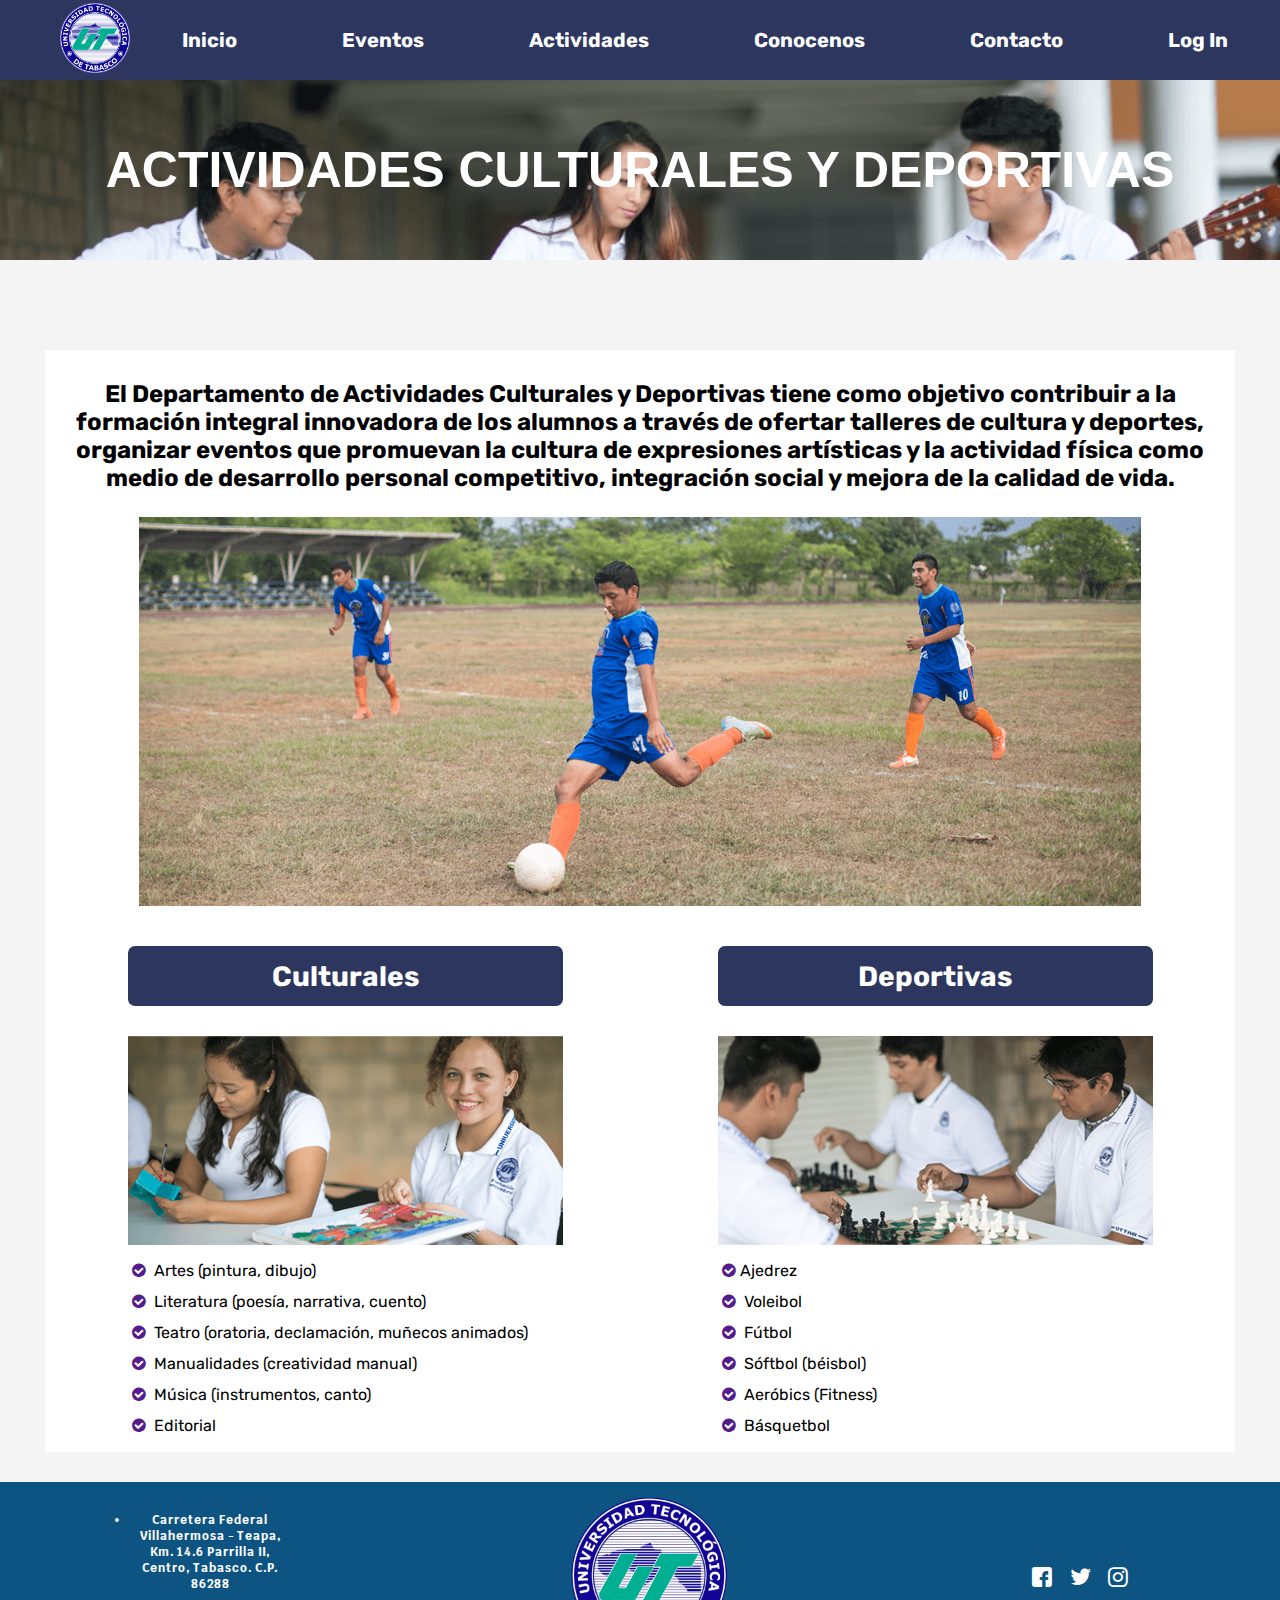
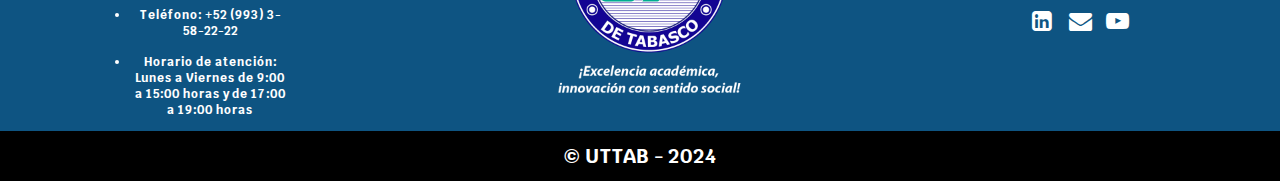
<file: index.html>
<!DOCTYPE html>
<html lang="en">
  <head>
    <meta charset="UTF-8" />
    <meta name="viewport" content="width=device-width, initial-scale=1.0" />
    <title>Actividades Culturales y Deportivas</title>
    <link rel="stylesheet" href="css/mainstyle.css" />
    <link rel="stylesheet" href="css/menu.css">
    <link rel="stylesheet" href="css/footer-principal.css">
    <link rel="stylesheet" href="css/fontello.css">
    
   
  </head>
  <body>
    <section id="maincontainer">
      <header>
        <div>
          <img src="img/logo.png" alt="logo uttab" class="logouni" />
        </div>
        <nav class="menu">
          <ul>
            <li><a href="/index.html">Inicio</a></li>
            <li>
              <a href="/eventos.html">Eventos</a>
               
            </li>
            <li>
              <a href="">Actividades</a>
                <ul>
                  <li><a href="/culturales.html">Culturales</a></li>
                  <li><a href="/deportivos.html">Deportivas</a></li>
                </ul>
            </li>
            <li><a href="/conocenos.html">Conocenos</a></li>
            <li><a href="/contactanos.html">Contacto</a></li>
            <li><a href="/login.html" target="_blank:">Log In</a></li>
          </ul>
        </nav>
      </header>

      <div id="banner">
        <h1>ACTIVIDADES CULTURALES Y DEPORTIVAS</h1>
        <!-- <img src="img/actividades_culturales_deportivas.png" alt="actividades culturales y deportivas"> -->
      </div>

      <section id="contenido">
        <div id="contenido-img-txt">
          <h3>
            El Departamento de Actividades Culturales y Deportivas tiene como
            objetivo contribuir a la formación integral innovadora de los alumnos
            a través de ofertar talleres de cultura y deportes, organizar eventos
            que promuevan la cultura de expresiones artísticas y la actividad
            física como medio de desarrollo personal competitivo, integración
            social y mejora de la calidad de vida.
          </h3>
          
          <img src="img/slide-futbol.png" alt="futbol" />
          
        </div>

        <div id="departamentos">
          <div class="dept-caja">
            <h4>Culturales</h4>
            <img
              src="img/actividad-cultural 1.png"
              alt="Culturales"
              class="img-dept"
            />
            <ul>
              <li><a href="" class="icon-ok-circled"></a> Artes (pintura, dibujo)</li>
              <li><a href="" class="icon-ok-circled"></a> Literatura (poesía, narrativa, cuento)</li>
              <li><a href="" class="icon-ok-circled"></a> Teatro (oratoria, declamación, muñecos animados)</li>
              <li><a href="" class="icon-ok-circled"></a> Manualidades (creatividad manual)</li>
              <li><a href="" class="icon-ok-circled"></a> Música (instrumentos, canto)</li>
              <li><a href="" class="icon-ok-circled"></a> Editorial</li>
            </ul>
          </div>
          <div class="dept-caja">
            <h4>Deportivas</h4>
            <img
              src="img/actividad-deportiva.png"
              alt="Deportivas"
              class="img-dept"
            />
            <ul>
              <li><a href="" class="icon-ok-circled"></a>Ajedrez</li>
              <li><a href="" class="icon-ok-circled"></a> Voleibol</li>
              <li><a href="" class="icon-ok-circled"></a> Fútbol</li>
              <li><a href="" class="icon-ok-circled"></a> Sóftbol (béisbol)</li>
              <li><a href="" class="icon-ok-circled"></a> Aeróbics (Fitness)</li>
              <li><a href="" class="icon-ok-circled"></a> Básquetbol</li>
            </ul>
          </div>
        </div>
      </section>
      
      <footer>
        <div id="footer-caja">
          <div id="footer-horario">
          <ul>
            <li><p>Carretera Federal Villahermosa - Teapa, Km. 14.6 Parrilla II, Centro, Tabasco. C.P. 86288</p></li>
            <li><p>Teléfono: +52 (993) 3-58-22-22</p></li>
            <li><p>Horario de atención: Lunes a Viernes de 9:00 a 15:00 horas y de 17:00 a 19:00 horas</p></li>

          </ul>
          </div>



          <img src="/img/uttab-logo-2.png" alt="" />
          <div id="redes-footer">
            <ul>
              <li><a href="https://www.facebook.com/UTTAB/?locale=es_LA" class="icon-facebook" target="_blank"></a></li>
              <li><a href="https://x.com/UTTAB" class="icon-twitter" target="_blank"></a></li>
              <li><a href="https://www.instagram.com/uttab/?hl=es" class="icon-instagram" target="_blank"></a></li>
              <li><a href="https://mx.linkedin.com/school/universidad-tecnol%C3%B3gica-de-tabasco/" class="icon-linkedin" target="_blank"></a></li>
              <li><a href="https://login.microsoftonline.com/" class="icon-mail" target="_blank"></a></li>
              <li><a href="https://www.youtube.com/@uttabasco/videos" class="icon-youtube" target="_blank"></a></li>

            </ul>
          </div>
          
        </div>
        <div id="final">
          <p>© UTTAB - 2024</p>
        </div>  
      </footer>

    </section>
    
  </body>
</html>
</file>
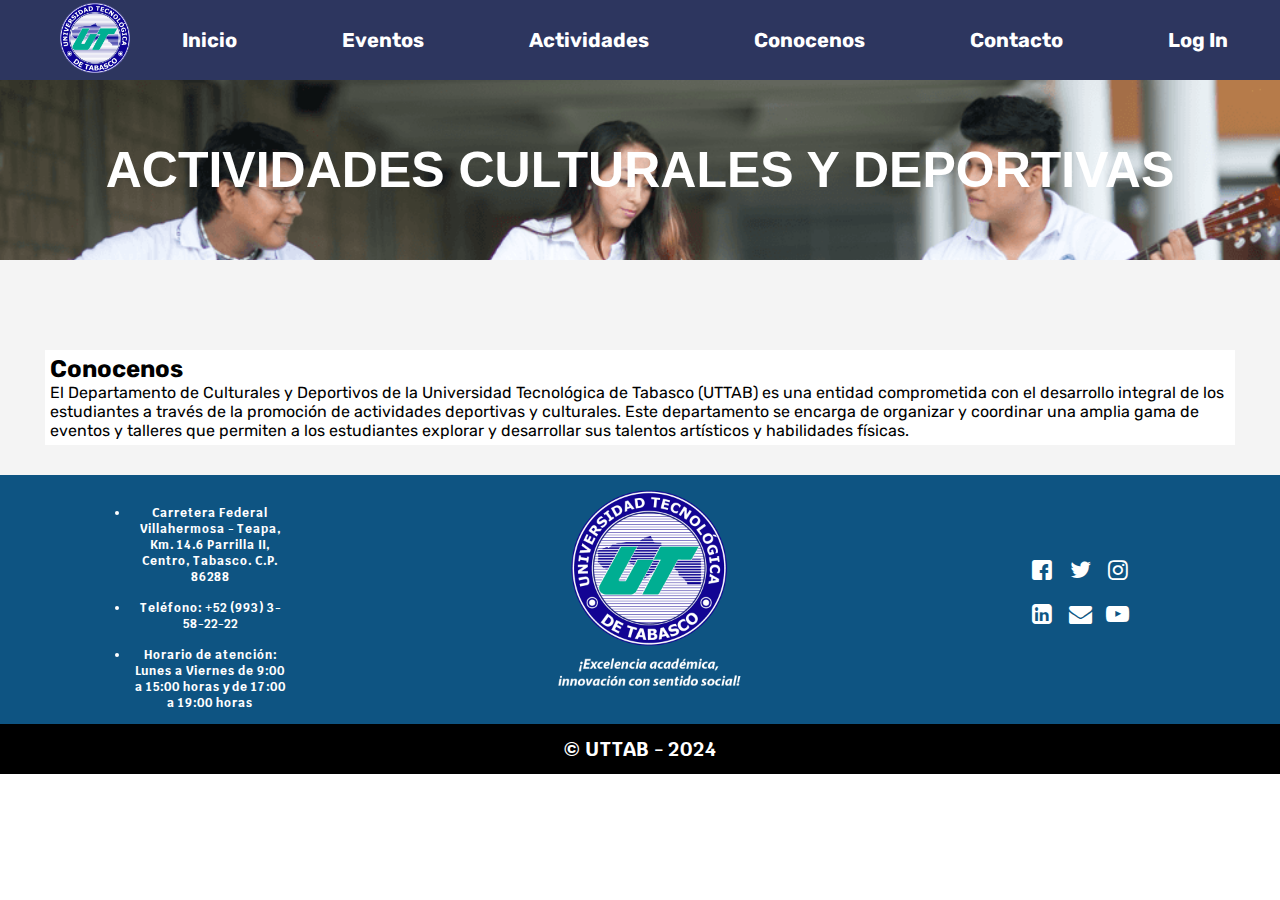
<file: conocenos.html>
<!DOCTYPE html>
<html lang="en">
  <head>
    <meta charset="UTF-8" />
    <meta name="viewport" content="width=device-width, initial-scale=1.0" />
    <title>Actividades Culturales y Deportivas</title>
    <link rel="stylesheet" href="css/mainstyle.css" />
    <link rel="stylesheet" href="css/menu.css">
    <link rel="stylesheet" href="css/footer-principal.css">
    <link rel="stylesheet" href="css/fontello.css">
   
  </head>
  <body>
    <section id="maincontainer">
      <header>
        <div>
          <img src="img/logo.png" alt="logo uttab" class="logouni" />
        </div>
        <nav class="menu">
          <ul>
            <li><a href="/index.html">Inicio</a></li>
            <li>
              <a href="/eventos.html">Eventos</a>
               
            </li>
            <li>
              <a href="">Actividades</a>
                <ul>
                  <li><a href="/culturales.html">Culturales</a></li>
                  <li><a href="/deportivos.html">Deportivas</a></li>
                </ul>
            </li>
            <li><a href="/conocenos.html">Conocenos</a></li>
            <li><a href="/contactanos.html">Contacto</a></li>
            <li><a href="/login.html" target="_blank:">Log In</a></li>
          </ul>
        </nav>
      </header>

      <div id="banner">
        <h1>ACTIVIDADES CULTURALES Y DEPORTIVAS</h1>
        <!-- <img src="img/actividades_culturales_deportivas.png" alt="actividades culturales y deportivas"> -->
      </div>

      <section id="contenido">
       <h2>Conocenos</h2>
       <p>El Departamento de Culturales y Deportivos de la Universidad Tecnológica de Tabasco (UTTAB) es una entidad comprometida con el desarrollo integral de los estudiantes a través de la promoción de actividades deportivas y culturales. Este departamento se encarga de organizar y coordinar una amplia gama de eventos y talleres que permiten a los estudiantes explorar y desarrollar sus talentos artísticos y habilidades físicas.</p>
      </section>
      
      <footer>
        <div id="footer-caja">
          <div id="footer-horario">
          <ul>
            <li><p>Carretera Federal Villahermosa - Teapa, Km. 14.6 Parrilla II, Centro, Tabasco. C.P. 86288</p></li>
            <li><p>Teléfono: +52 (993) 3-58-22-22</p></li>
            <li><p>Horario de atención: Lunes a Viernes de 9:00 a 15:00 horas y de 17:00 a 19:00 horas</p></li>

          </ul>
          </div>



          <img src="/img/uttab-logo-2.png" alt="" />
          <div id="redes-footer">
            <ul>
              <li><a href="https://www.facebook.com/UTTAB/?locale=es_LA" class="icon-facebook" target="_blank"></a></li>
              <li><a href="https://x.com/UTTAB" class="icon-twitter" target="_blank"></a></li>
              <li><a href="https://www.instagram.com/uttab/?hl=es" class="icon-instagram" target="_blank"></a></li>
              <li><a href="https://mx.linkedin.com/school/universidad-tecnol%C3%B3gica-de-tabasco/" class="icon-linkedin" target="_blank"></a></li>
              <li><a href="https://login.microsoftonline.com/" class="icon-mail" target="_blank"></a></li>
              <li><a href="https://www.youtube.com/@uttabasco/videos" class="icon-youtube" target="_blank"></a></li>

            </ul>
          </div>
          
        </div>
        <div id="final">
          <p>© UTTAB - 2024</p>
        </div>  
      </footer>

    </section>
    
  </body>
</html>
</file>
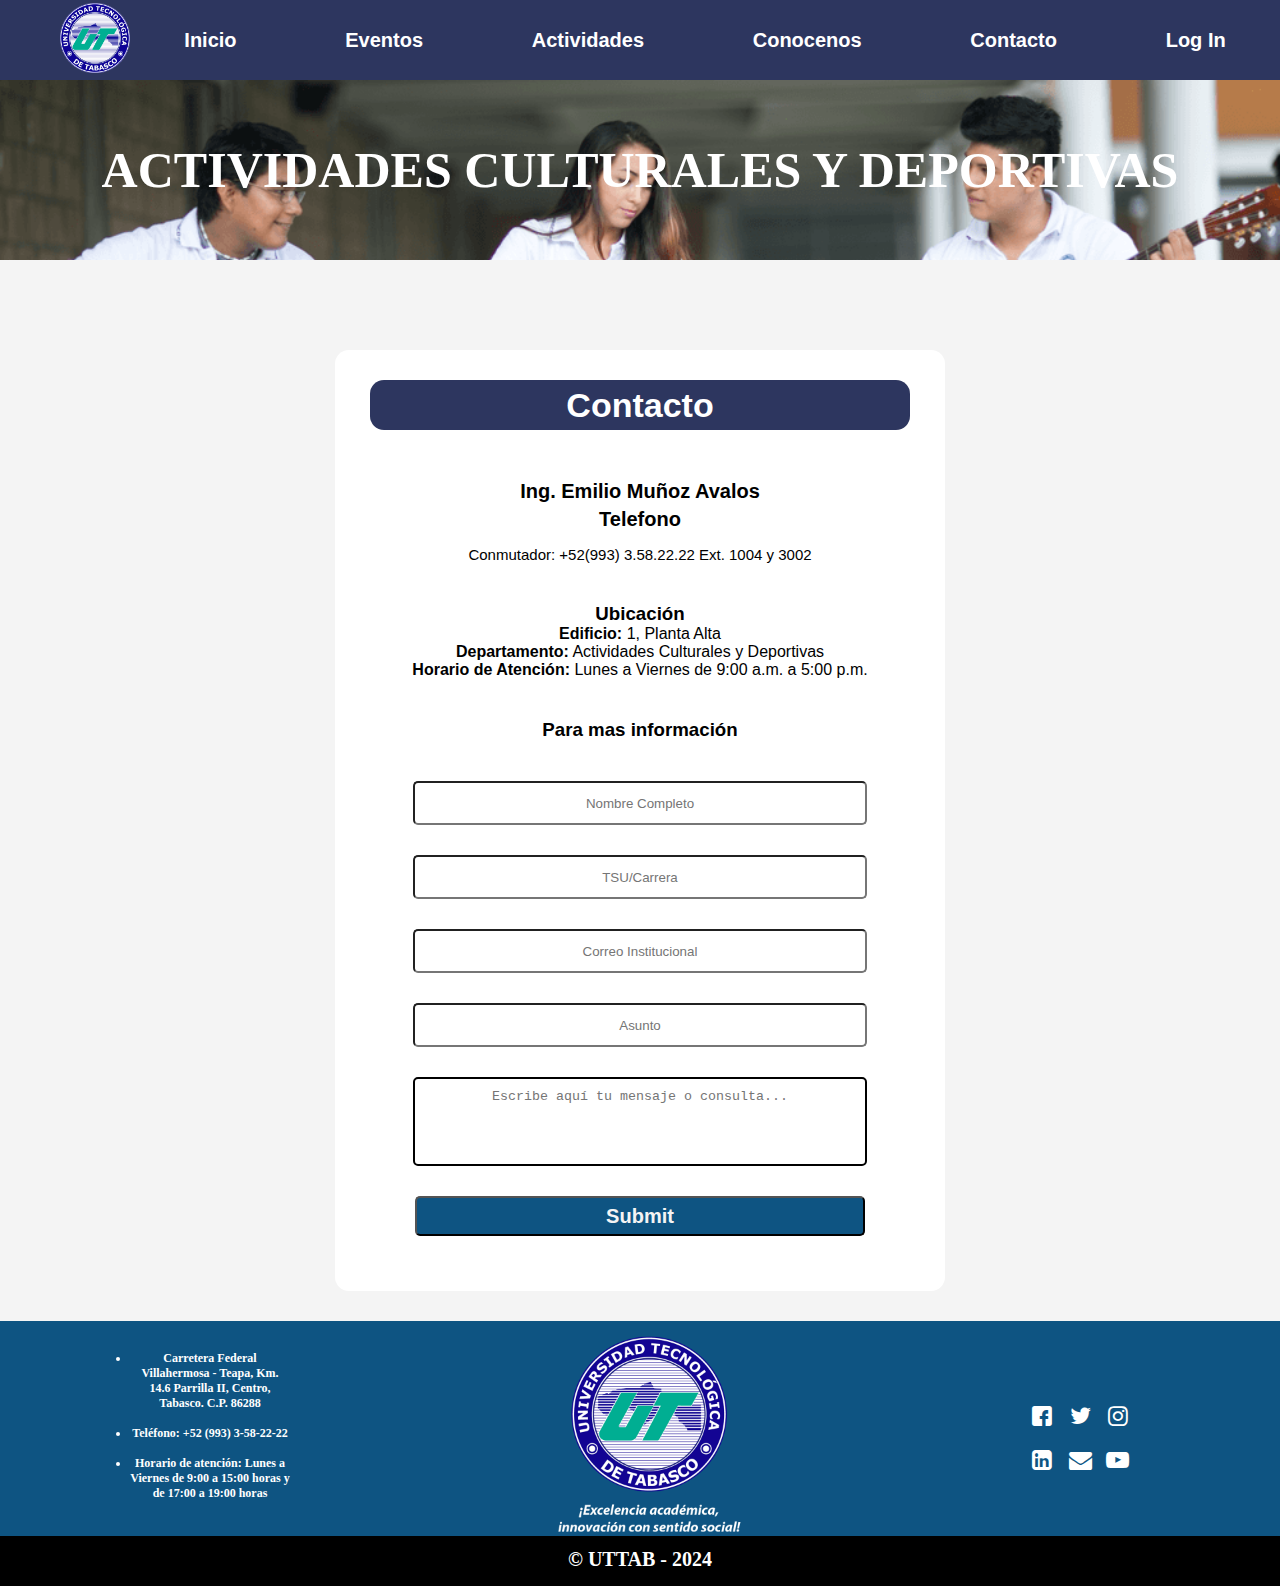
<file: contactanos.html>
<!DOCTYPE html>
<html lang="en">
  <head>
    <meta charset="UTF-8" />
    <meta name="viewport" content="width=device-width, initial-scale=1.0" />
    <title>Actividades Culturales y Deportivas</title>
    <link rel="stylesheet" href="css/menu.css">
    <link rel="stylesheet" href="css/estilos-contactanos.css">
    <link rel="stylesheet" href="css/fontello.css">
    
  </head>
  <body>
    <section id="maincontainer">
      <header>
        <div>
          <img src="img/logo.png" alt="logo uttab" class="logouni" />
        </div>
        <nav class="menu">
          <ul>
            <li><a href="/index.html">Inicio</a></li>
            <li>
              <a href="/eventos.html">Eventos</a>
              
            </li>
            <li>
              <a href="">Actividades</a>
              <ul>
                  <li><a href="/culturales.html">Culturales</a></li>
                  <li><a href="/deportivos.html">Deportivas</a></li>
                </ul>
            </li>
            <li><a href="/conocenos.html">Conocenos</a></li>
            <li><a href="/contactanos.html">Contacto</a></li>
            <li><a href="/login.html" target="_blank:">Log In</a></li>
          </ul>
        </nav>
      </header>

      <div id="banner">
        <h1>ACTIVIDADES CULTURALES Y DEPORTIVAS</h1>
        <!-- <img src="img/actividades_culturales_deportivas.png" alt="actividades culturales y deportivas"> -->
      </div>


      <!--COMIENZA EL CONTENIDO-->
      <section id="caja-contenido">
        
          <div id="caja-contacto">
            <div id="contacto-titulo">
              <h3>
                Contacto
              </h3>


              <div id="contacto-info">
                <h4>Ing. Emilio Muñoz Avalos</h4>
                <h4>Telefono</h4>
                <p>Conmutador: +52(993) 3.58.22.22 Ext. 1004 y 3002</p>
              </div>
              
            </div>

            <div id="caja-ubicacion">
              <h3>
                Ubicación
              </h3>
              <div>
                <p> <strong>Edificio:</strong> 1, Planta Alta </p>
                <p> <strong>Departamento:</strong> Actividades Culturales y Deportivas</p>
                <p> <strong>Horario de Atención:</strong> Lunes a Viernes de 9:00 a.m. a 5:00 p.m.</p>
              </div>
            </div>

            <div id="caja-prin-formulario">

              <h3>Para mas información</h3>
              
              <div id="caja-form">

                <form action="" id="formulario">
                  <input type="text" name="nombre" placeholder="Nombre Completo">
                  <input type="text" name="carrera" placeholder="TSU/Carrera">
                  <input type="email" name="correo" placeholder="Correo Institucional">
                  <input type="text" name="asunto" placeholder="Asunto">
                  
                  <textarea name="" cols="10" rows="5" id="" placeholder="Escribe aquí tu mensaje o consulta..." resize></textarea>
                  <input type="submit" id="enviar">
                  </form>
                
              </div>
            </div>

            

            
          </div>
      </section>
        

      <footer>
        <div id="footer-caja">
          <div id="footer-horario">
          <ul>
            <li><p>Carretera Federal Villahermosa - Teapa, Km. 14.6 Parrilla II, Centro, Tabasco. C.P. 86288</p></li>
            <li><p>Teléfono: +52 (993) 3-58-22-22</p></li>
            <li><p>Horario de atención: Lunes a Viernes de 9:00 a 15:00 horas y de 17:00 a 19:00 horas</p></li>

          </ul>
          </div>



          <img src="/img/uttab-logo-2.png" alt="" />
          <div id="redes-footer">
            <ul>
              <li><a href="https://www.facebook.com/UTTAB/?locale=es_LA" class="icon-facebook" target="_blank"></a></li>
              <li><a href="https://x.com/UTTAB" class="icon-twitter" target="_blank"></a></li>
              <li><a href="https://www.instagram.com/uttab/?hl=es" class="icon-instagram" target="_blank"></a></li>
              <li><a href="https://mx.linkedin.com/school/universidad-tecnol%C3%B3gica-de-tabasco/" class="icon-linkedin" target="_blank"></a></li>
              <li><a href="https://login.microsoftonline.com/" class="icon-mail" target="_blank"></a></li>
              <li><a href="https://www.youtube.com/@uttabasco/videos" class="icon-youtube" target="_blank"></a></li>

            </ul>
          </div>
          
        </div>
        <div id="final">
          <p>© UTTAB - 2024</p>
        </div>  
      </footer>
    </section>
  </body>
</html>
</file>
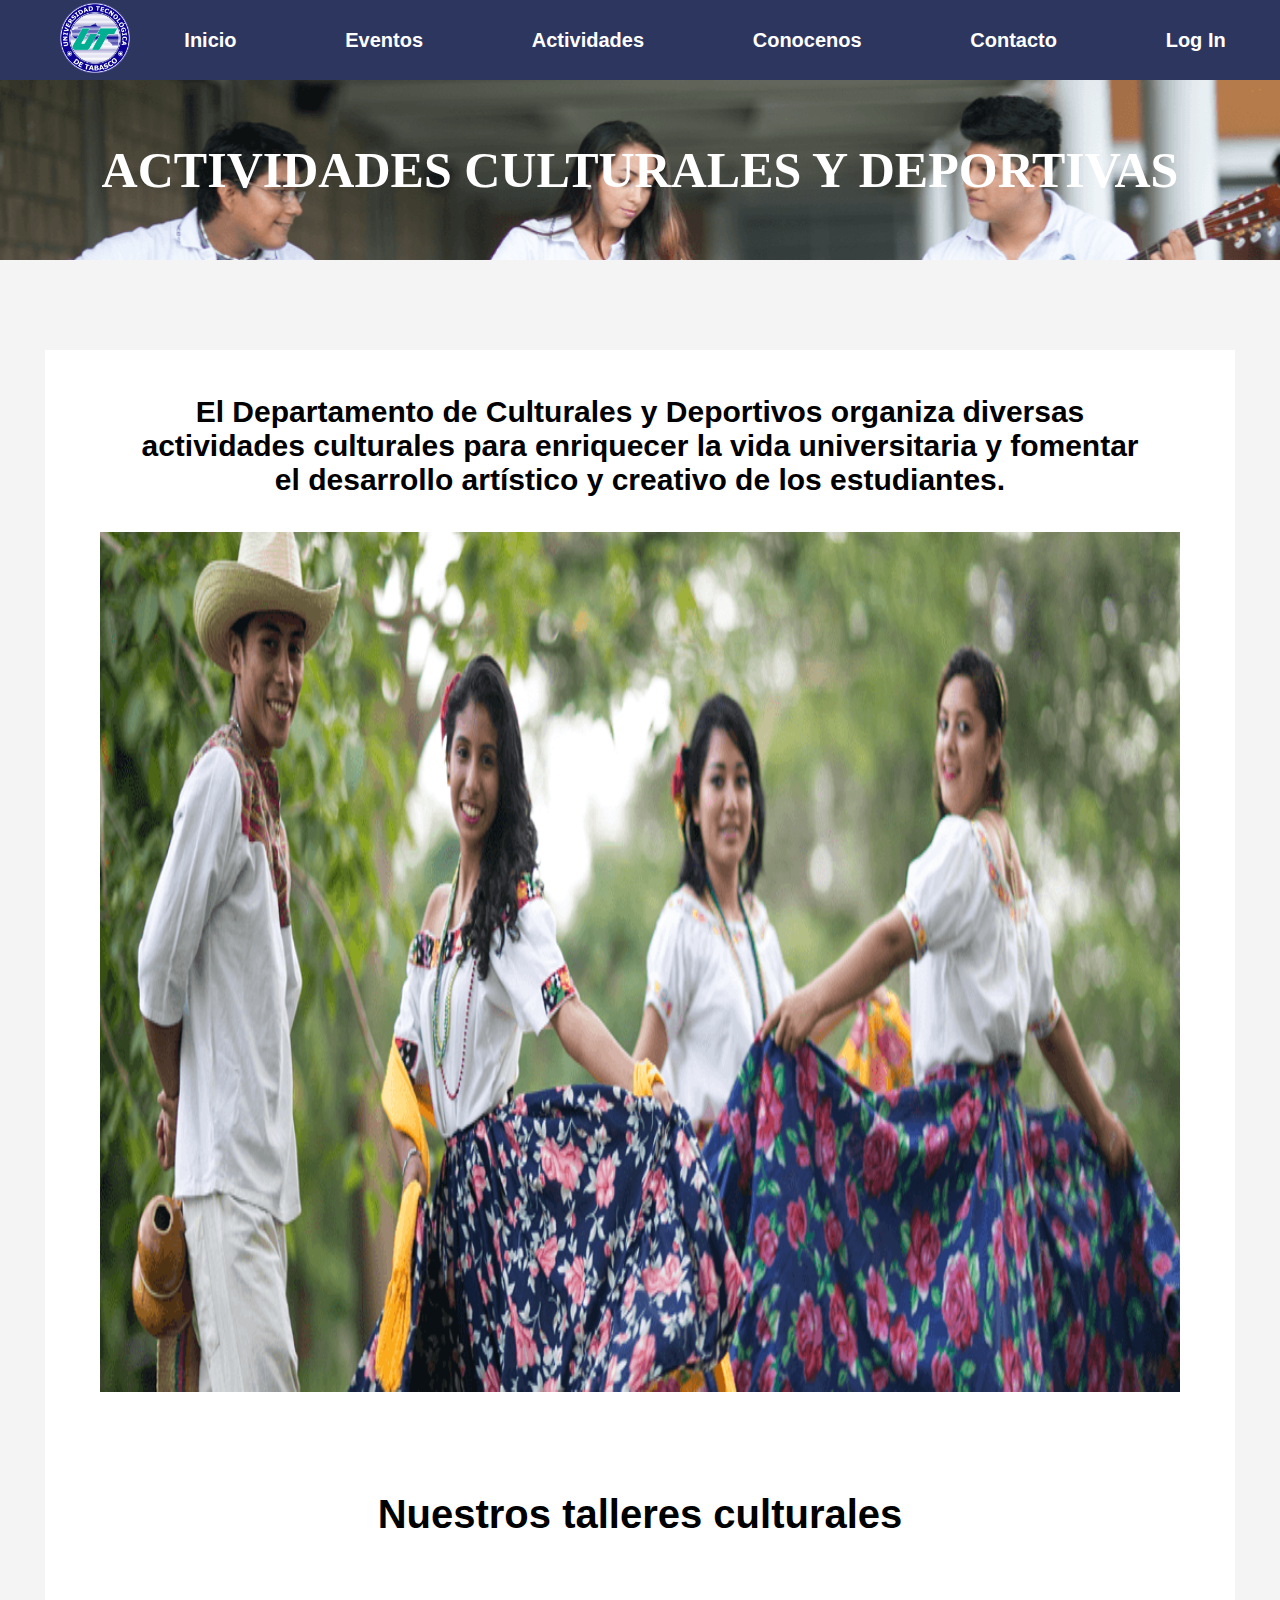
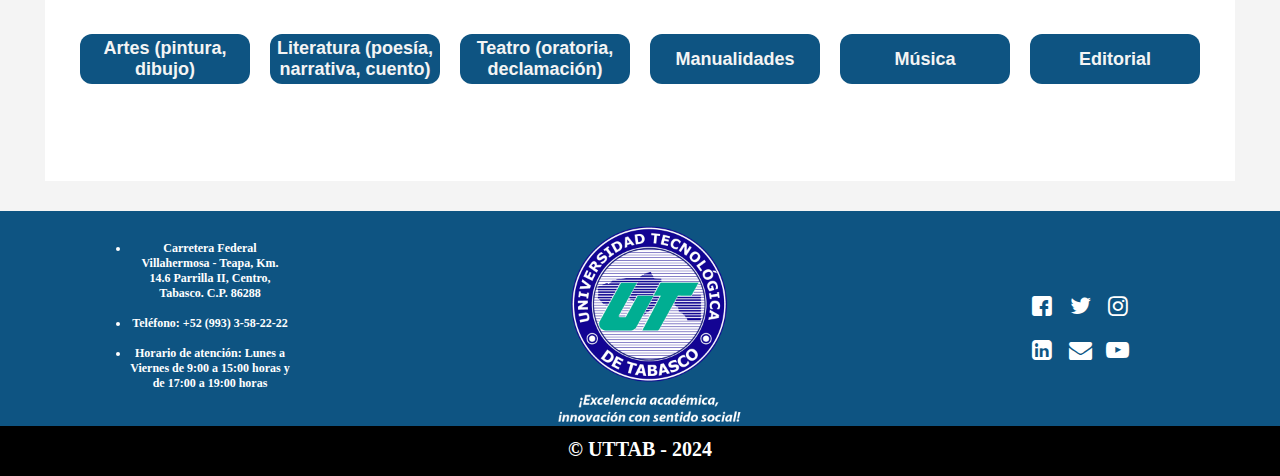
<file: culturales.html>
<!DOCTYPE html>
<html lang="en">
  <head>
    <meta charset="UTF-8" />
    <meta name="viewport" content="width=device-width, initial-scale=1.0" />
    <title>Actividades Culturales y Deportivas</title>
    <link rel="stylesheet" href="css/menu.css">
    <link rel="stylesheet" href="css/footer-principal.css">
    <link rel="stylesheet" href="css/fontello.css">
    <link rel="stylesheet" href="css/estilo-actividades.css">
   
  </head>
  <body>
    <section id="maincontainer">
      <header>
        <div>
          <img src="img/logo.png" alt="logo uttab" class="logouni" />
        </div>
        <nav class="menu">
          <ul>
            <li><a href="/index.html">Inicio</a></li>
            <li>
              <a href="/eventos.html">Eventos</a>
               
            </li>
            <li>
              <a href="">Actividades</a>
                <ul>
                  <li><a href="/culturales.html">Culturales</a></li>
                  <li><a href="/deportivos.html">Deportivas</a></li>
                </ul>
            </li>
            <li><a href="conocenos.html">Conocenos</a></li>
            <li><a href="/contactanos.html">Contacto</a></li>
            <li><a href="/login.html" target="_blank:">Log In</a></li>
          </ul>
        </nav>
      </header>

      <div id="banner">
        <h1>ACTIVIDADES CULTURALES Y DEPORTIVAS</h1>
        <!-- <img src="img/actividades_culturales_deportivas.png" alt="actividades culturales y deportivas"> -->
      </div>

      <section id="contenido-act">
        <div id="caja-actividades">
       
          <h3>El Departamento de Culturales y Deportivos organiza diversas actividades culturales para enriquecer la vida universitaria y fomentar el desarrollo artístico y creativo de los estudiantes.</h3>

          <img src="/img/actividad-cultural3.png" alt="actividades culturales">

          <h4>Nuestros talleres culturales</h4>
          
          <div id="caja-lista-act">
           
            <p>Artes (pintura, dibujo)</p>
            <p>Literatura (poesía, narrativa, cuento)</p>
            <p>Teatro (oratoria, declamación)</p>
            <p>Manualidades</p>
            <p>Música</p>
            <p>Editorial</p>

          </div>

          
        
        </div>
      </section>
      
      <footer>
        <div id="footer-caja">
          <div id="footer-horario">
          <ul>
            <li><p>Carretera Federal Villahermosa - Teapa, Km. 14.6 Parrilla II, Centro, Tabasco. C.P. 86288</p></li>
            <li><p>Teléfono: +52 (993) 3-58-22-22</p></li>
            <li><p>Horario de atención: Lunes a Viernes de 9:00 a 15:00 horas y de 17:00 a 19:00 horas</p></li>

          </ul>
          </div>



          <img src="/img/uttab-logo-2.png" alt="" />
          <div id="redes-footer">
            <ul>
              <li><a href="https://www.facebook.com/UTTAB/?locale=es_LA" class="icon-facebook" target="_blank"></a></li>
              <li><a href="https://x.com/UTTAB" class="icon-twitter" target="_blank"></a></li>
              <li><a href="https://www.instagram.com/uttab/?hl=es" class="icon-instagram" target="_blank"></a></li>
              <li><a href="https://mx.linkedin.com/school/universidad-tecnol%C3%B3gica-de-tabasco/" class="icon-linkedin" target="_blank"></a></li>
              <li><a href="https://login.microsoftonline.com/" class="icon-mail" target="_blank"></a></li>
              <li><a href="https://www.youtube.com/@uttabasco/videos" class="icon-youtube" target="_blank"></a></li>

            </ul>
          </div>
          
        </div>
        <div id="final">
          <p>© UTTAB - 2024</p>
        </div>  
      </footer>

    </section>
    
  </body>
</html>
</file>
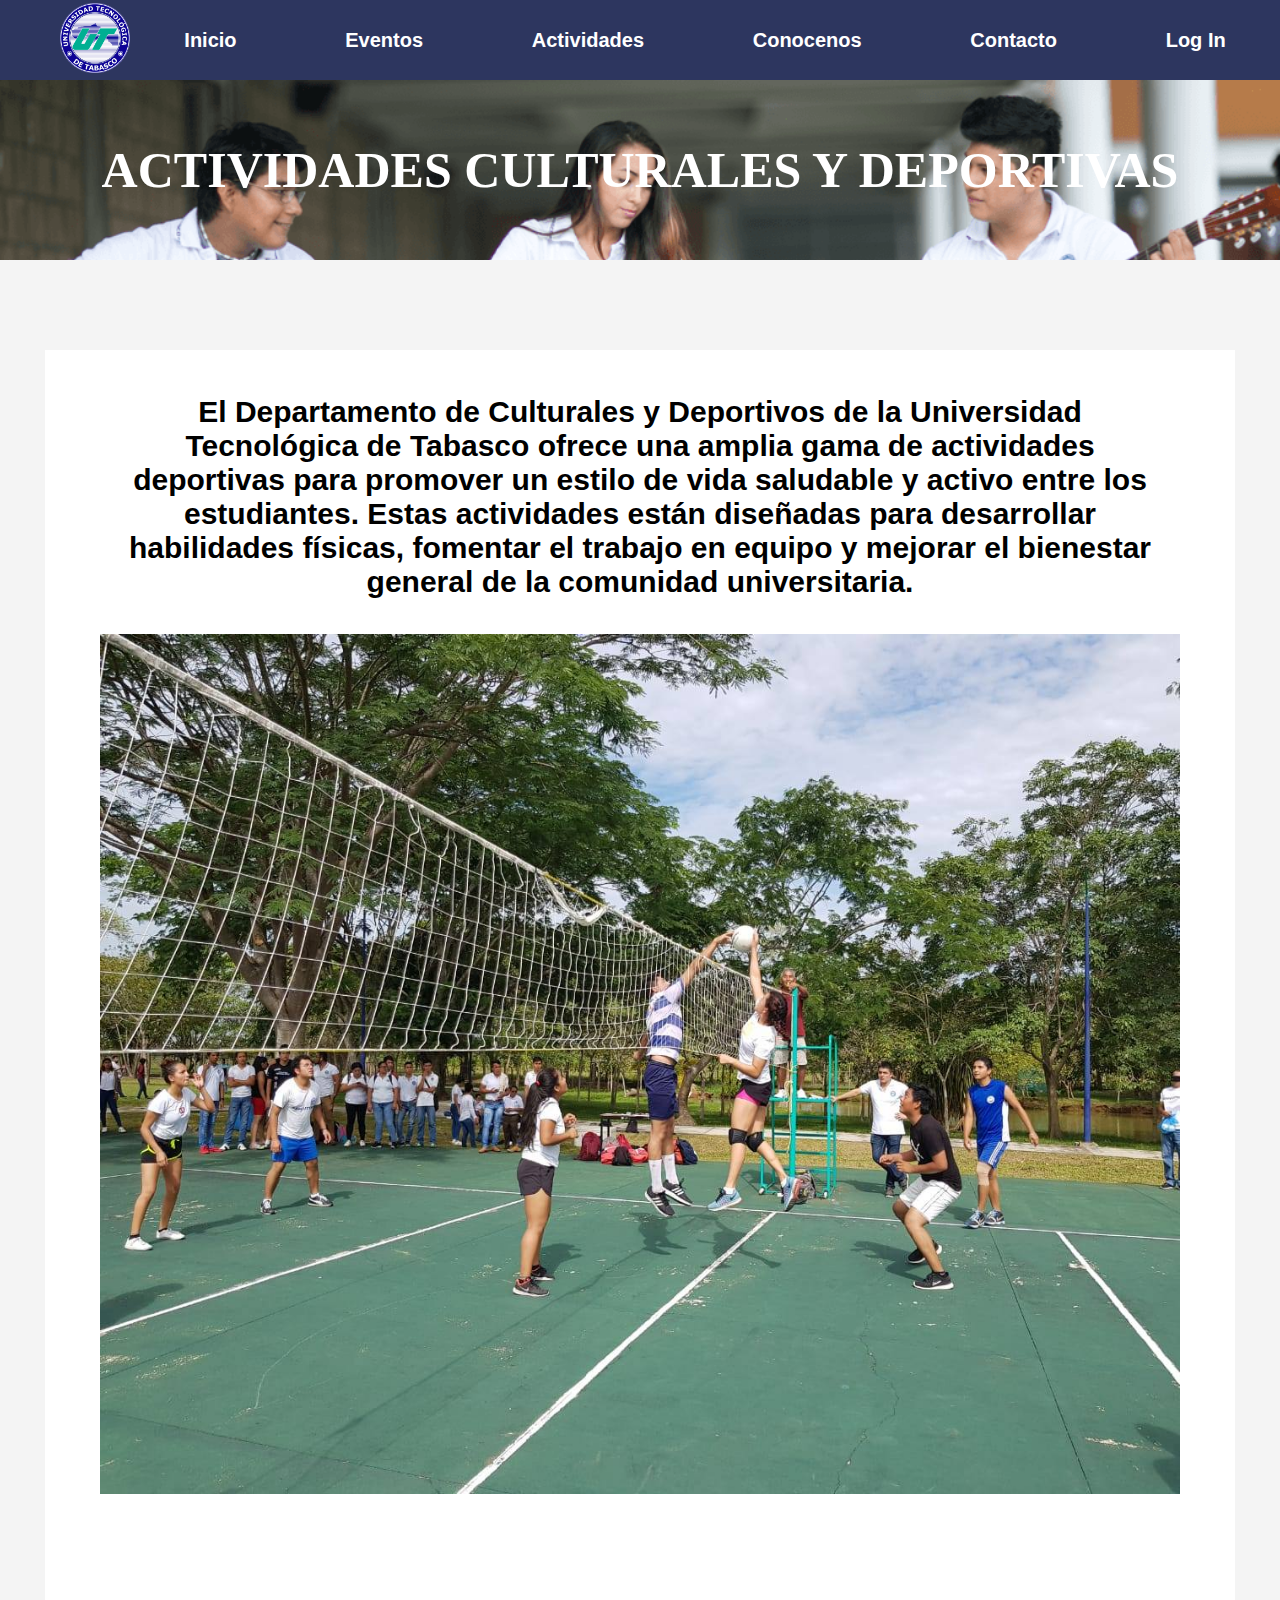
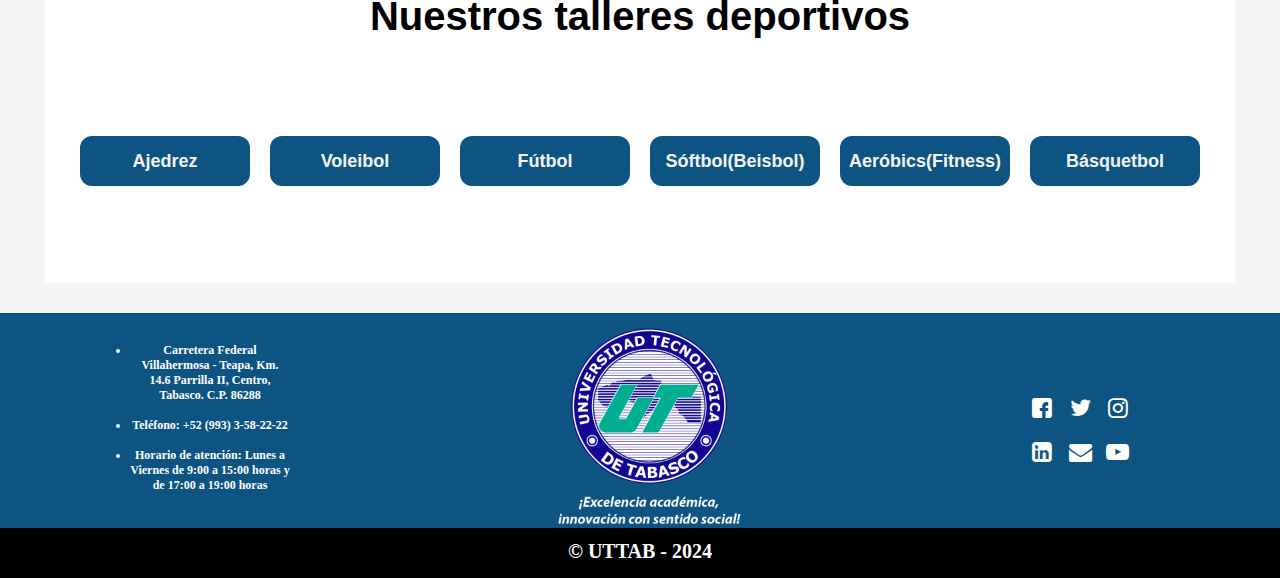
<file: deportivos.html>
<!DOCTYPE html>
<html lang="en">
  <head>
    <meta charset="UTF-8" />
    <meta name="viewport" content="width=device-width, initial-scale=1.0" />
    <title>Actividades Culturales y Deportivas</title>
    <link rel="stylesheet" href="css/menu.css">
    <link rel="stylesheet" href="css/footer-principal.css">
    <link rel="stylesheet" href="css/fontello.css">
    <link rel="stylesheet" href="css/estilo-actividades.css">
   
  </head>
  <body>
    <section id="maincontainer">
      <header>
        <div>
          <img src="img/logo.png" alt="logo uttab" class="logouni" />
        </div>
        <nav class="menu">
          <ul>
            <li><a href="/index.html">Inicio</a></li>
            <li>
              <a href="/eventos.html">Eventos</a>
               
            </li>
            <li>
              <a href="">Actividades</a>
                <ul>
                  <li><a href="/culturales.html">Culturales</a></li>
                  <li><a href="/deportivos.html">Deportivas</a></li>
                </ul>
            </li>
            <li><a href="conocenos.html">Conocenos</a></li>
            <li><a href="/contactanos.html">Contacto</a></li>
            <li><a href="/login.html" target="_blank:">Log In</a></li>
          </ul>
        </nav>
      </header>

      <div id="banner">
        <h1>ACTIVIDADES CULTURALES Y DEPORTIVAS</h1>
        <!-- <img src="img/actividades_culturales_deportivas.png" alt="actividades culturales y deportivas"> -->
      </div>

      <section id="contenido-act">
        
        <div id="caja-actividades">
       
          <h3>El Departamento de Culturales y Deportivos de la Universidad Tecnológica de Tabasco ofrece una amplia gama de actividades deportivas para promover un estilo de vida saludable y activo entre los estudiantes. Estas actividades están diseñadas para desarrollar habilidades físicas, fomentar el trabajo en equipo y mejorar el bienestar general de la comunidad universitaria.</h3>

          <img src="/img/voleiboluttab.jpg" alt="actividades culturales">

          <h4>Nuestros talleres deportivos</h3>

          <div id="caja-lista-act">
           
            <p>Ajedrez</p>
            <p>Voleibol</p>
            <p>Fútbol</p>
            <p>Sóftbol(Beisbol)</p>
            <p>Aeróbics(Fitness)</p>
            <p>Básquetbol</p>
          </div>
        
        </div>
      </section>
      
      <footer>
        <div id="footer-caja">
          <div id="footer-horario">
          <ul>
            <li><p>Carretera Federal Villahermosa - Teapa, Km. 14.6 Parrilla II, Centro, Tabasco. C.P. 86288</p></li>
            <li><p>Teléfono: +52 (993) 3-58-22-22</p></li>
            <li><p>Horario de atención: Lunes a Viernes de 9:00 a 15:00 horas y de 17:00 a 19:00 horas</p></li>

          </ul>
          </div>



          <img src="/img/uttab-logo-2.png" alt="" />
          <div id="redes-footer">
            <ul>
              <li><a href="https://www.facebook.com/UTTAB/?locale=es_LA" class="icon-facebook" target="_blank"></a></li>
              <li><a href="https://x.com/UTTAB" class="icon-twitter" target="_blank"></a></li>
              <li><a href="https://www.instagram.com/uttab/?hl=es" class="icon-instagram" target="_blank"></a></li>
              <li><a href="https://mx.linkedin.com/school/universidad-tecnol%C3%B3gica-de-tabasco/" class="icon-linkedin" target="_blank"></a></li>
              <li><a href="https://login.microsoftonline.com/" class="icon-mail" target="_blank"></a></li>
              <li><a href="https://www.youtube.com/@uttabasco/videos" class="icon-youtube" target="_blank"></a></li>

            </ul>
          </div>
          
        </div>
        <div id="final">
          <p>© UTTAB - 2024</p>
        </div>  
      </footer>

    </section>
    
  </body>
</html>
</file>
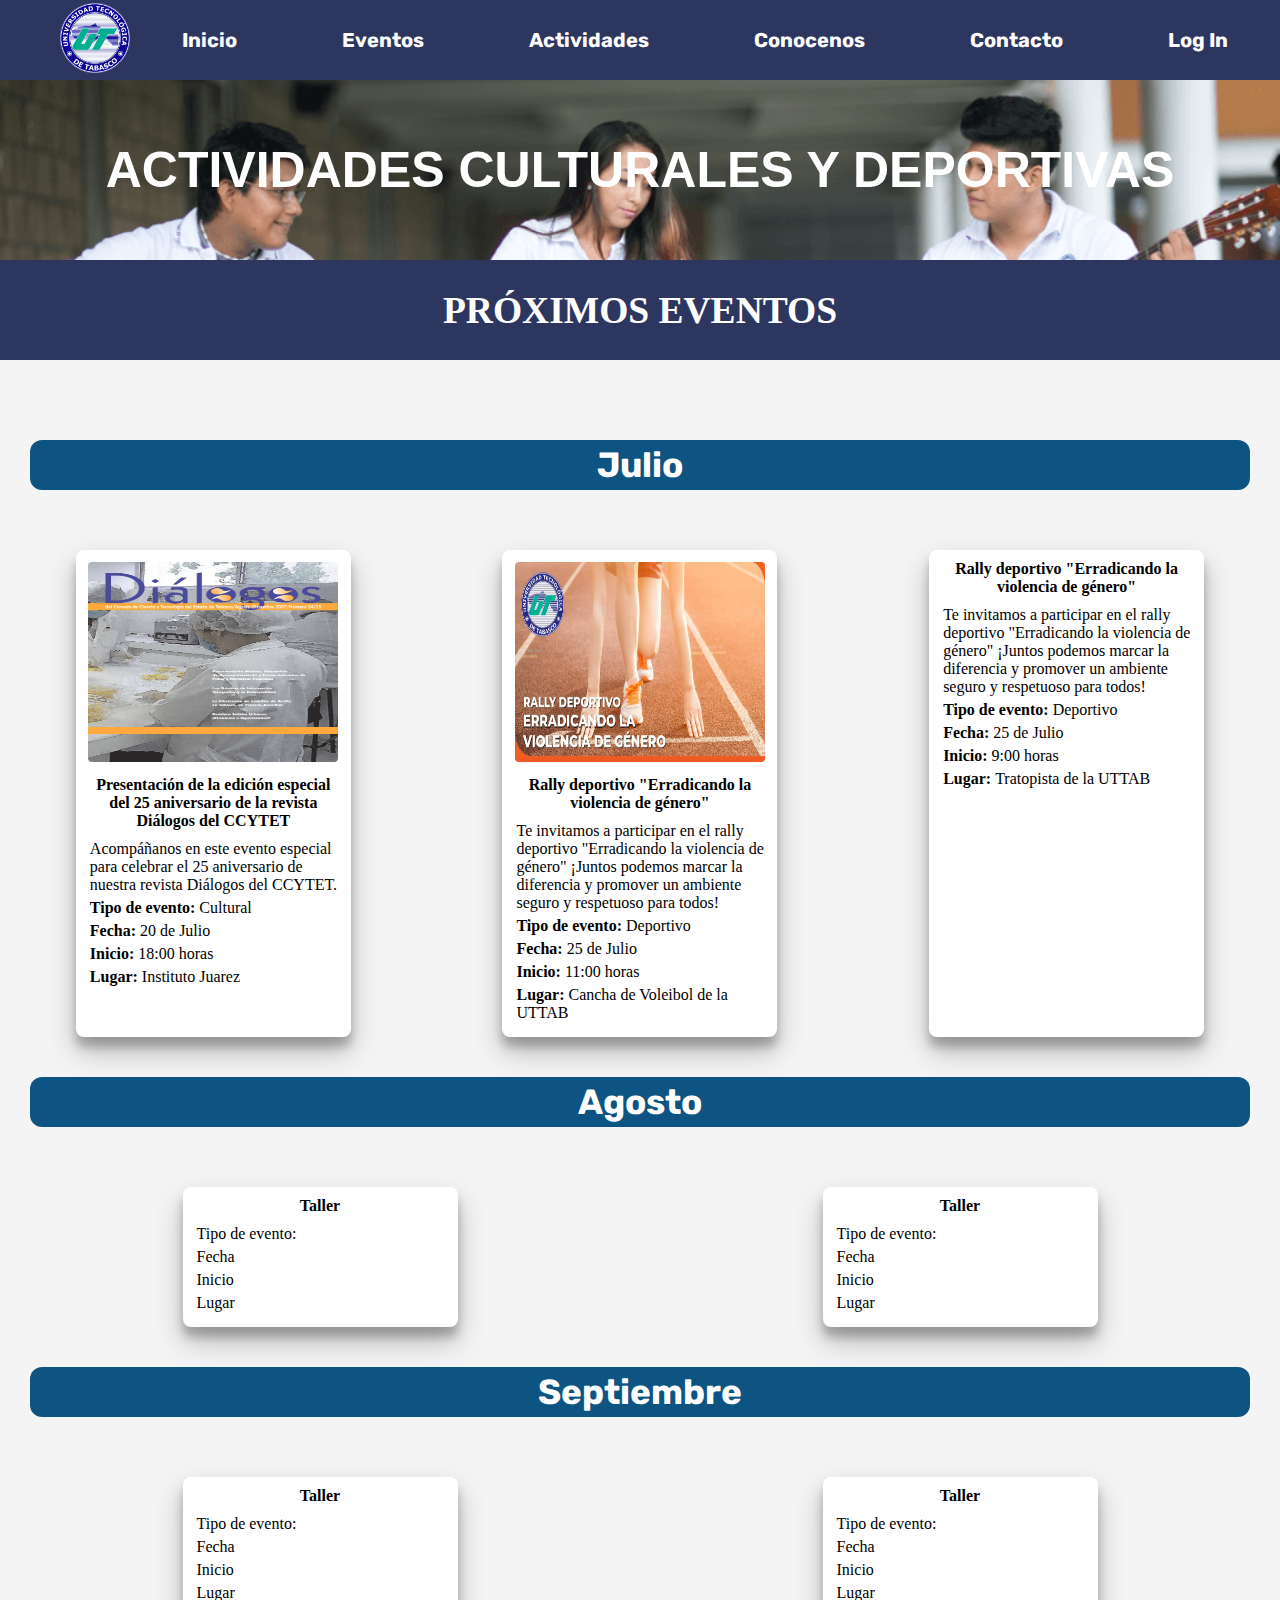
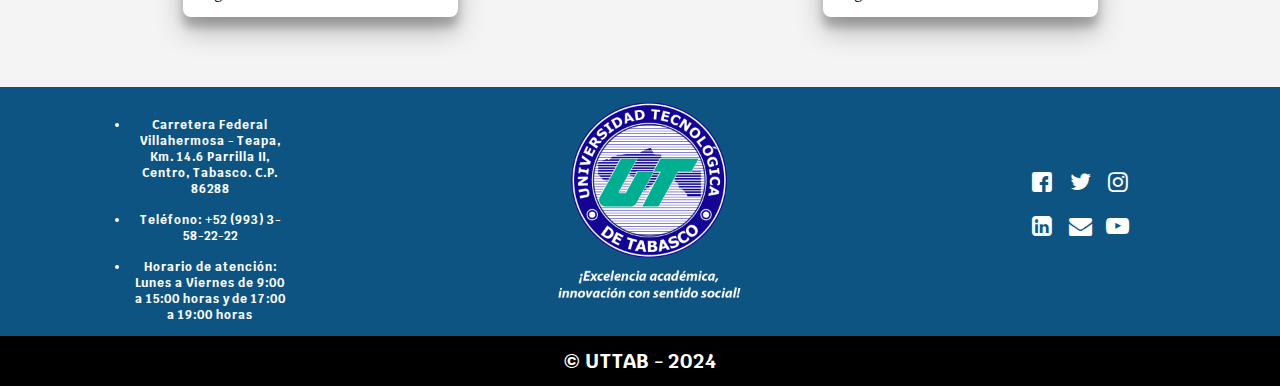
<file: eventos.html>
<!DOCTYPE html>
<html lang="en">
  <head>
    <meta charset="UTF-8" />
    <meta name="viewport" content="width=device-width, initial-scale=1.0" />
    <title>Actividades Culturales y Deportivas</title>
    <link rel="stylesheet" href="css/mainstyle.css" />
    <link rel="stylesheet" href="css/menu.css">
    <link rel="stylesheet" href="css/footer-principal.css">
    <link rel="stylesheet" href="css/fontello.css">
    <link rel="stylesheet" href="css/estilo-eventos.css">
   
  </head>
  <body>
    <section id="maincontainer">
      <header>
        <div>
          <img src="img/logo.png" alt="logo uttab" class="logouni" />
        </div>
        <nav class="menu">
          <ul>
            <li><a href="/index.html">Inicio</a></li>
            <li>
              <a href="/eventos.html">Eventos</a>
               
            </li>
            <li>
              <a href="">Actividades</a>
                <ul>
                  <li><a href="/culturales.html">Culturales</a></li>
                  <li><a href="/deportivos.html">Deportivas</a></li>
                </ul>
            </li>
            <li><a href="/conocenos.html">Conocenos</a></li>
            <li><a href="/contactanos.html">Contacto</a></li>
            <li><a href="/login.html" target="_blank:">Log In</a></li>
          </ul>
        </nav>
      </header>

      <div id="banner">
        <h1>ACTIVIDADES CULTURALES Y DEPORTIVAS</h1>
        <!-- <img src="img/actividades_culturales_deportivas.png" alt="actividades culturales y deportivas"> -->
      </div>





      <section id="contenido-eventos">

        <div id="titulo">
          <h2>PRÓXIMOS EVENTOS</h2>
        </div>

        <div id="lista-eventos">

          <div class="div2">
            <h3>Julio</h3>
            
            <div id="div3">

              <div id="div4">
                
                <img src="/img/dialogos.png" alt="">
                <h4>Presentación de la edición especial del 25 aniversario de la revista Diálogos del CCYTET</h4>
                <p>Acompáñanos en este evento especial para celebrar el 25 aniversario de nuestra revista Diálogos del CCYTET.</p>
                <p> <strong> Tipo de evento: </strong>Cultural</p>
                <p> <strong>Fecha: </strong>20 de Julio</p>
                <p><strong>Inicio: </strong>18:00 horas</p>
                <p><strong>Lugar: </strong>Instituto Juarez</p>

              </div>

              <div id="div4">
                
                <img src="/img/rally-deportivo.jpg" alt="">
                <h4>Rally deportivo "Erradicando la violencia de género"</h4>
                <p>Te invitamos a participar en el rally deportivo "Erradicando la violencia de género" ¡Juntos podemos marcar la diferencia y promover un ambiente seguro y respetuoso para todos!</p>
                <p> <strong> Tipo de evento: </strong>Deportivo</p>
                <p> <strong>Fecha: </strong>25 de Julio</p>
                <p><strong>Inicio: </strong>11:00 horas</p>
                <p><strong>Lugar: </strong>Cancha de Voleibol de la UTTAB</p>

              </div>

  

              <div id="div4">
                
                <h4>Rally deportivo "Erradicando la violencia de género"</h4>
                <p>Te invitamos a participar en el rally deportivo "Erradicando la violencia de género" ¡Juntos podemos marcar la diferencia y promover un ambiente seguro y respetuoso para todos!</p>
                <p> <strong> Tipo de evento: </strong>Deportivo</p>
                <p> <strong>Fecha: </strong>25 de Julio</p>
                <p><strong>Inicio: </strong>9:00 horas</p>
                <p><strong>Lugar: </strong>Tratopista de la UTTAB</p>

              </div>


            </div>

          </div>

          <div class="div2">
            <h3>Agosto</h3>
            <div id="div3">

              <div id="div4">
                
                <h4>Taller</h4>
                <p>Tipo de evento:</p>
                <p>Fecha </p>
                <p>Inicio</p>
                <p>Lugar</p>

              </div>

              <div id="div4">
                
                <h4>Taller</h4>
                <p>Tipo de evento:</p>
                <p>Fecha </p>
                <p>Inicio</p>
                <p>Lugar</p>

              </div>
            </div>

          </div>

          <div class="div2">
            <h3>Septiembre</h3>
            <div id="div3">

              <div id="div4">
                
                <h4>Taller</h4>
                <p>Tipo de evento:</p>
                <p>Fecha </p>
                <p>Inicio</p>
                <p>Lugar</p>

              </div>

              <div id="div4">
                
                <h4>Taller</h4>
                <p>Tipo de evento:</p>
                <p>Fecha </p>
                <p>Inicio</p>
                <p>Lugar</p>

              </div>
            </div>

          </div>

        </div>
        
      </section>
      



      <footer>
        <div id="footer-caja">
          <div id="footer-horario">
          <ul>
            <li><p>Carretera Federal Villahermosa - Teapa, Km. 14.6 Parrilla II, Centro, Tabasco. C.P. 86288</p></li>
            <li><p>Teléfono: +52 (993) 3-58-22-22</p></li>
            <li><p>Horario de atención: Lunes a Viernes de 9:00 a 15:00 horas y de 17:00 a 19:00 horas</p></li>

          </ul>
          </div>



          <img src="/img/uttab-logo-2.png" alt="" />
          <div id="redes-footer">
            <ul>
              <li><a href="https://www.facebook.com/UTTAB/?locale=es_LA" class="icon-facebook" target="_blank"></a></li>
              <li><a href="https://x.com/UTTAB" class="icon-twitter" target="_blank"></a></li>
              <li><a href="https://www.instagram.com/uttab/?hl=es" class="icon-instagram" target="_blank"></a></li>
              <li><a href="https://mx.linkedin.com/school/universidad-tecnol%C3%B3gica-de-tabasco/" class="icon-linkedin" target="_blank"></a></li>
              <li><a href="https://login.microsoftonline.com/" class="icon-mail" target="_blank"></a></li>
              <li><a href="https://www.youtube.com/@uttabasco/videos" class="icon-youtube" target="_blank"></a></li>

            </ul>
          </div>
          
        </div>
        <div id="final">
          <p>© UTTAB - 2024</p>
        </div>  
      </footer>

    </section>
    
  </body>
</html>
</file>
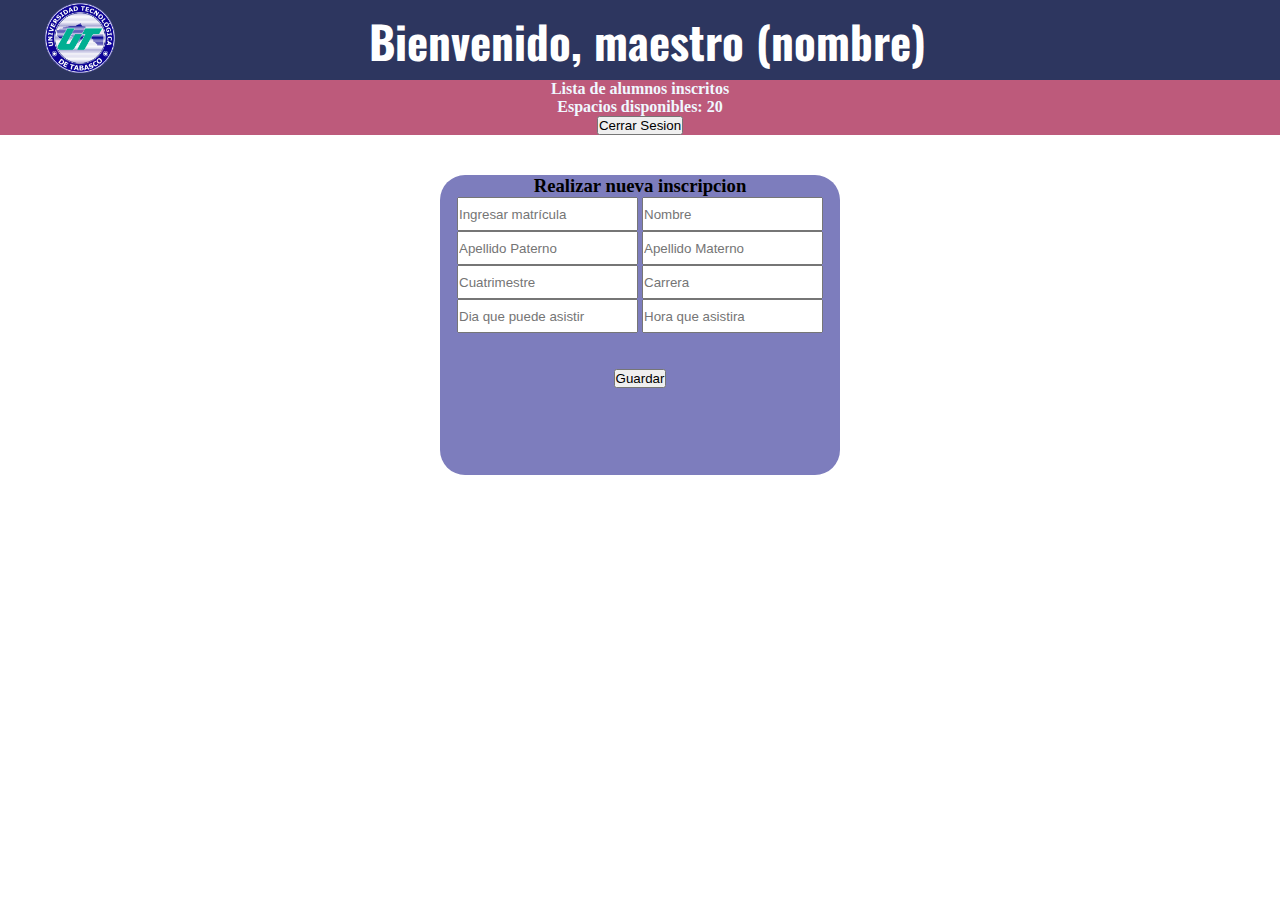
<file: index-inscripcion.html>
<!DOCTYPE html>
<html lang="en">
  <head>
    <meta charset="UTF-8" />
    <meta name="viewport" content="width=device-width, initial-scale=1.0" />
    <title>Actividades Culturales y Deportivas</title>
    <link rel="stylesheet" href="/css/menu-login.css">
    
    <link rel="stylesheet" href="/css/estilo-inscripcion.css">


  </head>
  <body>
    <section id="contendero-prin">
      <header>
        <div>
          <img src="img/logo.png" alt="logo uttab" class="logouni" />
        </div>
        <h1>Bienvenido, maestro (nombre)</h1>
      </header>

   
      <section id="contenido">
        
        <aside>
            <a href="lista-de-inscritos.html">Lista de alumnos inscritos</a>
            <p>Espacios disponibles: 20 </p>
            <button><a href="login.html">Cerrar Sesion</a></button>
        </aside>

        <div class="container"  id="caja-formulario">
          
          
            <form action="" id="formulario">
              <h3>Realizar nueva inscripcion</h3>
              
              <input type="text" name="nombre" placeholder="Ingresar matrícula">
              
              <input type="text" name="nombre" placeholder="Nombre">
              <input type="text" name="nombre" placeholder="Apellido Paterno">
              <input type="text" name="nombre" placeholder="Apellido Materno">
              <input type="text" name="nombre" placeholder="Cuatrimestre">
              <input type="text" name="nombre" placeholder="Carrera">
              <input type="text" name="nombre" placeholder="Dia que puede asistir">
              <input type="text" name="nombre" placeholder="Hora que asistira">
              <br><br><br>
              <button>Guardar</button>
             
            </form>
            
          
        </div>

       

        
      </section>

      
    </section>
  </body>
</html>
</file>
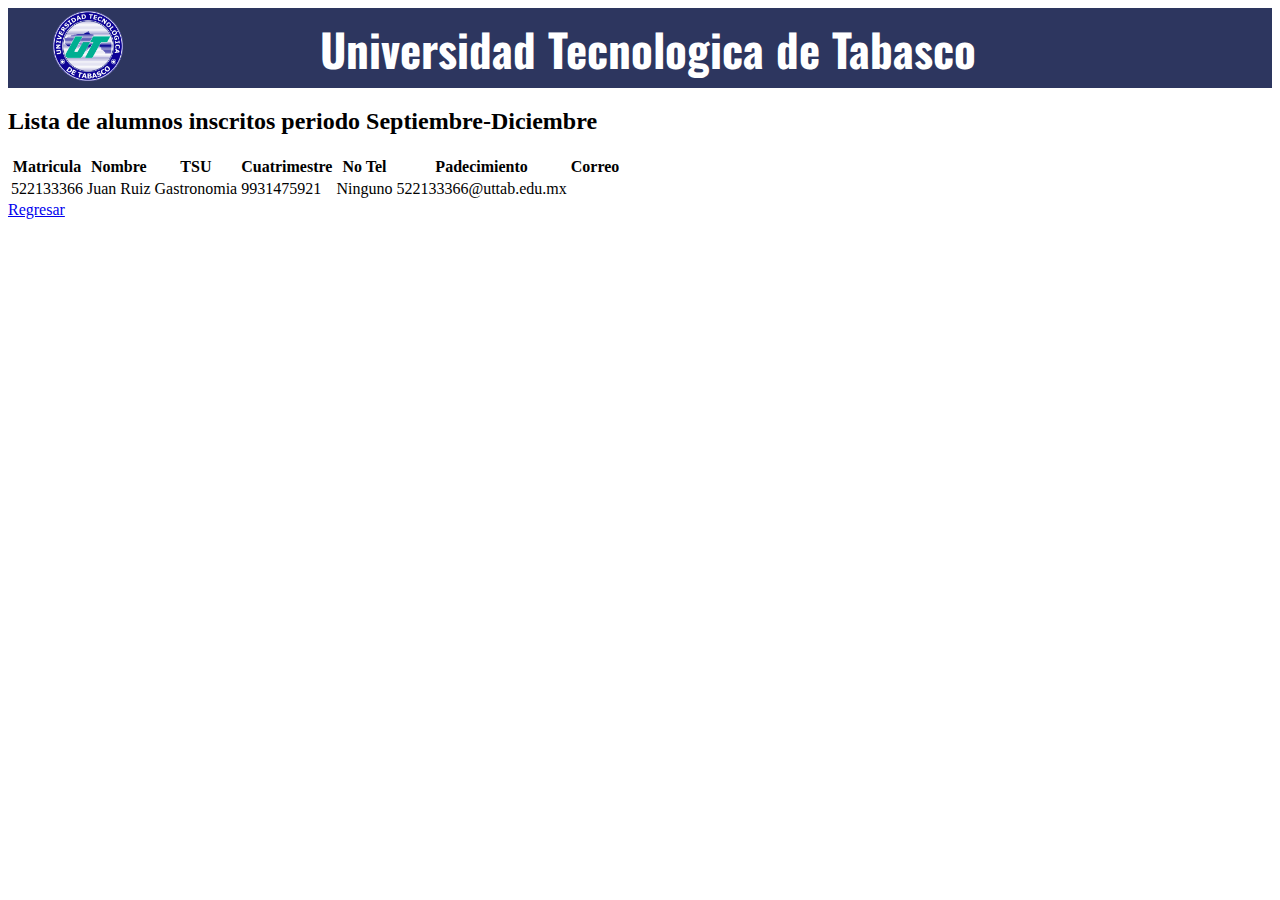
<file: lista-de-inscritos.html>
<!DOCTYPE html>
<html lang="en">
  <head>
    <meta charset="UTF-8" />
    <meta name="viewport" content="width=device-width, initial-scale=1.0" />
    <title>Actividades Culturales y Deportivas</title>
    <link rel="stylesheet" href="/css/menu-login.css">
    


  </head>
  <body>
    <section id="contendero-prin">
      <header>
        <div>
          <img src="img/logo.png" alt="logo uttab" class="logouni" />
        </div>
        <h1>Universidad Tecnologica de Tabasco</h1>
      </header>
      <h2>Lista de alumnos inscritos periodo Septiembre-Diciembre</h2>

   
      <section id="contenido">
        
       
        <div class="container"  id="caja-formulario"> <!--Quitar la clases-->
            <table>
                <tr>
                    <th>Matricula</th>
                    <th>Nombre</th>
                    <th>TSU</th>
                    <th>Cuatrimestre</th>
                    <th>No Tel</th>
                    <th>Padecimiento</th>
                    <th>Correo</th>
                </tr>
                <tr>
                    <td>522133366</td>
                    <td>Juan Ruiz</td>
                    <td>Gastronomia</td>
                    <td>9931475921</td>
                    <td>Ninguno</td>
                    <td>522133366@uttab.edu.mx</td>
                </tr>
            </table>
          
          
        </div>

        <a href="index-inscripcion.html">Regresar</a>

        
      </section>

      
    </section>
  </body>
</html>
</file>
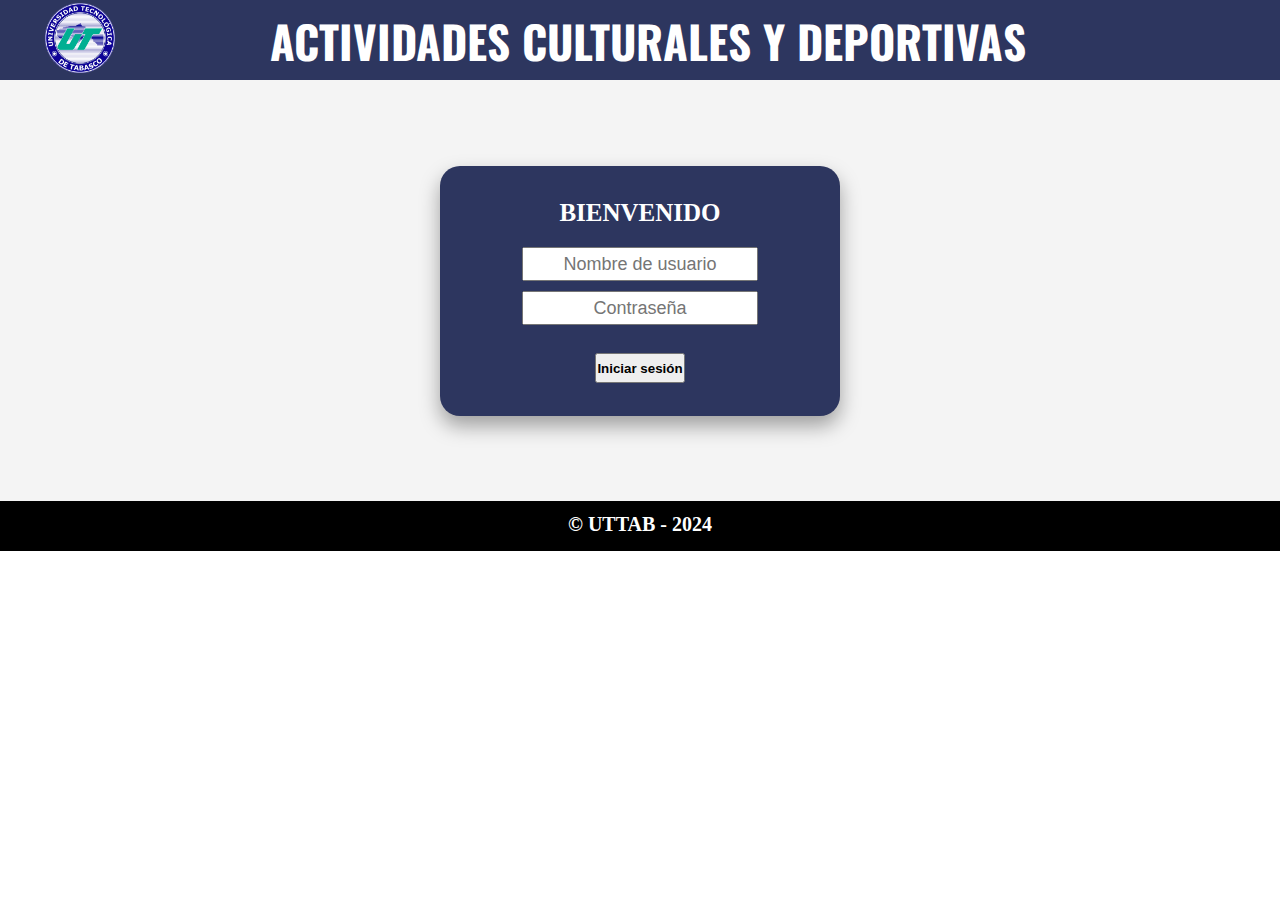
<file: login.html>
<!DOCTYPE html>
<html lang="en">
  <head>
    <meta charset="UTF-8" />
    <meta name="viewport" content="width=device-width, initial-scale=1.0" />
    <title>Actividades Culturales y Deportivas</title>
    <link rel="stylesheet" href="/css/menu-login.css">
    <link rel="stylesheet" href="/css/estilo-login.css">
   


  </head>
  <body>
    <section id="contendero-prin">
      <header>
        <div>
          <img src="img/logo.png" alt="logo uttab" class="logouni" />
        </div>
        <h1>ACTIVIDADES CULTURALES Y DEPORTIVAS</h1>
      </header>

   
      <section id="contenido">
    

        <div id="caja-formulario">
          
          
            <form action="" id="formulario">
              <h3>BIENVENIDO</h3>
              
              <input type="text" name="nombre" placeholder="Nombre de usuario">
              
              
              <input type="password" name="correo" placeholder="Contraseña">
              <br> <!--El br para que los inputs no esten en la misma linea-->
              <button id="iniciar"><a href="index-inscripcion.html">Iniciar sesión</a></button>
            </form>
            
          
        </div>

        
      </section>

      <footer>
        <div id="final">
          <p>© UTTAB - 2024</p>
        </div>  
      </footer>
    </section>
  </body>
</html>
</file>
<file: css/mainstyle.css>
@import url('https://fonts.googleapis.com/css2?family=Rubik:ital,wght@0,300..900;1,300..900&display=swap');

@import url('https://fonts.googleapis.com/css2?family=Krub:ital,wght@0,200;0,300;0,400;0,500;0,600;0,700;1,200;1,300;1,400;1,500;1,600;1,700&display=swap');

@import url('https://fonts.googleapis.com/css2?family=DM+Sans:ital,opsz,wght@0,9..40,800;1,9..40,800&display=swap');


*{
    margin: 0;
    padding: 0;
}


#maincontainer{
    height: auto;
    width: 100%;
    margin: auto;
    background-color: #F4F4F4;
}


/*banner*/

#banner{
    width: 100%;
    height: 180px;
    background-image: url(/img/actividades_culturales_deportivas.png);
    background-size: cover;
    background-repeat: no-repeat;
    display: flex;
    justify-content:center;
    align-items:center;
    

}


#banner h1{
    color: white;
    font-size: 50px;
    font-family: "Oswald", sans-serif;
    
}




/*contenido principal*/

#contenido{

    width: auto;
    height: auto;
    background-color: white;
    margin-top: 90px;
    padding: 5px;
    margin-left: 45px;
    margin-right: 45px;
    font-family: "Rubik", sans-serif;

}

/*CONTENIDO SLIDER*/

#contenido-img-txt{
    display: flex;
    flex-direction: column;
    justify-content: center;
    align-items: center;
   
    
    
}


#contenido h3{
    display: flex;
    text-align: center;
    padding: 25px;
    font-size: 24px;
    font-weight: bold;
    
    
    
}

/*ESTILOS TALLERES*/

#departamentos{
    width: 100%;
    margin-top: 40px;
    display: inline-flex;
    justify-content: space-around;
    flex-wrap: wrap;
}

#departamentos h4{
    height: 60px;
    margin-bottom: 30px;
    background-color: #2D365F;
    color: white;
    display: flex;
    justify-content: center;
    align-items: center;

    font-size: 28px;
    border-radius: 7px;
    
}

#departamentos ul {
    list-style: none;
    margin-top: 10px;
    margin-bottom: 10px;
}

#departamentos ul li{
    font-size: 16px;
    margin-top: 12px;
    margin-bottom: 12px;
    cursor: pointer;
    
}


#departamentos ul li:hover {
    color: #A0A0A0;
}
</file>
<file: css/menu.css>
header{
    width: 100%;
    height: 80px;
    background-color: #2D365F; 
    display: flex;
    justify-content: space-between;
    align-items: center;
    font-family: "Rubik", sans-serif;

  
    
}

header .logouni{
    height: 70px;
    width: 70px;
    padding-left: 60px;
}


nav {
    flex-grow: 1; 
    height: 100%;
}

.menu {
    display: flex;
    justify-content: flex-end; 
    align-items: center;
    width: 100%; 
}

.menu ul {
    list-style: none;
    display: flex; 
    width: 100%; 
    justify-content: space-around; 
}

.menu ul li {
    position: relative; 
    padding: 0 43px;
    display: flex;
    align-items: center;
    height: 100%;
}

.menu ul li ul {
    display: none; 
    position: absolute;
    top: 100%; 
    left: 0;
    background-color: #2D365F;
    list-style: none;
}

.menu ul li:hover > ul {
    display: block; 
}

.menu ul li ul li {
    padding: 10px 20px; 
}

.menu li:hover {
    background-color: rgba(24, 22, 22, 0.3);
}

.menu a {
    text-decoration: none;
    color: white;
    font-weight: bold;
    font-size: 20px;
    display: block;
    padding: 20px 0;
}

.menu ul li ul li a {
    padding: 10px 15px;
}
</file>
<file: css/footer-principal.css>
/*ESTILOS DEL FOOTER*/

#footer-caja{
    display: flex;
    justify-content: space-around;
   
}


footer{
    height: 250px;
    width: 100%;
    background-color: #0E5482;
    text-align: center;
    margin-top: 30px;
    padding-top: 15px;

    
}


footer img{
    width: 200px;
    height: 200px;
}

/*ESTILOS DEL HORARIO E INFORMACION FOOTER*/
#footer-horario{
    width: 160px;
    font-size: 12px;
    color: white;
    font-family: "Krub";
    margin-bottom: 13px;
    font-weight: bold;
    
}

#footer-horario ul{
    list-style-position: initial;
    
}

#footer-horario ul li{
    padding-top: 15px;
}

/*ESTILOS DE LAS REDES DEL FOOTER*/

#redes-footer{
  height: 10px;
  width: 140px;
  margin-top: 50px;
  font-size: 23px;
}

#redes-footer ul li{
    list-style: none;
    display: inline-flex;
    align-items: center;
    justify-content: center;
    flex-wrap: wrap;
    margin-top: 18px;
    
    
}

#redes-footer ul li a{
    color: white;    
    text-align: center;

}

#redes-footer ul li a:hover{
    color: #B0B0B0;
    transform: scale(1.4);    
    

}


#final{
    height: 50px;
    width: 100%;
    background-color: black;
    color:white ;
    font-weight: bold;
    text-align: center;
    font-size: 20px;
    
}

#final p{
    padding: 12px;
    font-family: "Krub";
}
</file>
<file: css/fontello.css>
@font-face {
  font-family: 'fontello';
  src: url('../font/fontello.eot?20429803');
  src: url('../font/fontello.eot?20429803#iefix') format('embedded-opentype'),
       url('../font/fontello.woff2?20429803') format('woff2'),
       url('../font/fontello.woff?20429803') format('woff'),
       url('../font/fontello.ttf?20429803') format('truetype'),
       url('../font/fontello.svg?20429803#fontello') format('svg');
  font-weight: normal;
  font-style: normal;
}
/* Chrome hack: SVG is rendered more smooth in Windozze. 100% magic, uncomment if you need it. */
/* Note, that will break hinting! In other OS-es font will be not as sharp as it could be */
/*
@media screen and (-webkit-min-device-pixel-ratio:0) {
  @font-face {
    font-family: 'fontello';
    src: url('../font/fontello.svg?20429803#fontello') format('svg');
  }
}
*/
[class^="icon-"]:before, [class*=" icon-"]:before {
  font-family: "fontello";
  font-style: normal;
  font-weight: normal;

  display: inline-block;
  text-decoration: none;
  width: 1em;
  margin-right: .2em;
  text-align: center;
  /* opacity: .8; */

  /* For safety - reset parent styles, that can break glyph codes*/
  font-variant: normal;
  text-transform: none;

  /* fix buttons height, for twitter bootstrap */
  line-height: 1em;

  /* Animation center compensation - margins should be symmetric */
  /* remove if not needed */
  margin-left: .2em;

  /* you can be more comfortable with increased icons size */
  /* font-size: 120%; */

  /* Font smoothing. That was taken from TWBS */
  -webkit-font-smoothing: antialiased;
  -moz-osx-font-smoothing: grayscale;

  /* Uncomment for 3D effect */
  /* text-shadow: 1px 1px 1px rgba(127, 127, 127, 0.3); */
}

.icon-ok-circled:before { content: '\e800'; } /* '' */
.icon-twitter:before { content: '\f099'; } /* '' */
.icon-mail:before { content: '\f0e0'; } /* '' */
.icon-youtube:before { content: '\f16a'; } /* '' */
.icon-instagram:before { content: '\f16d'; } /* '' */
.icon-linkedin:before { content: '\f30c'; } /* '' */
.icon-facebook:before { content: '\f30e'; } /* '' */
</file>
<file: css/estilos-contactanos.css>
@import url(footer-principal.css);
@import url(fontello.css);

*{
    margin: 0;
    padding: 0;
}


#maincontainer{
    height: auto;
    width: 100%;
    margin: auto;
    background-color: #F4F4F4;
}
#banner{
    width: 100%;
    height: 180px;
    background-image: url(/img/actividades_culturales_deportivas.png);
    background-size: cover;
    background-repeat: no-repeat;
    display: flex;
    justify-content:center;
    align-items:center;
    font-family: "DM Sans";

}


#banner h1{
    color: white;
    font-size: 50px;
    
    
}

#caja-contenido{
    display: flex;
    justify-content: center;
    height: auto;
}


#caja-contacto{

    width: 600px;
    height: auto;
    background-color: white;
    margin-top: 90px;
    padding: 5px;
    margin-left: 100px;
    margin-right: 100px;
    font-family: "Rubik", sans-serif;
    display: flex;
    justify-content: center;
    flex-direction: column;
    text-align: center;
    border-radius: 14px;
}




#contacto-titulo h3{
    margin-top: 25px;
    font-size: 34px;
    height: 50px;
    background-color: #2D365F;
    color: white;
    border-radius: 14px;
    display: flex;
    align-items: center;
    justify-content: center;
    margin-left: 30px;
    margin-right: 30px;
    
}

#contacto-info{
    margin-top: 50px;
    margin-bottom: 20px;
    font-size: 20px;
}

#contacto-info h4{
    margin-top: 5px;
}

#contacto-info p{
    margin-top: 15px;
    font-size: 15px;
}



#caja-ubicacion{
    margin-top: 20px;
    margin-bottom: 20px;
}


/*formulario estilos*/

#caja-prin-formulario{
    margin-top: 20px;
    margin-bottom: 20px;
}

#caja-prin-formulario h3{
    margin-bottom: 15px;
}


#formulario{
    display: flex;
    flex-direction: column;
    padding-left: 10px;
    padding-right: 10px;
    margin-top: 40px;
    justify-content: center;
    align-items: center;
}  

#formulario input {
    border-radius: 5px;
    height: 40px;
    width: 450px;
    text-align: center;
    margin-bottom: 30px;

    
}

#formulario textarea{
    border-radius: 5px;
    width: 450px;
    margin-bottom: 30px;
    text-align: center;
    border-color: black;
    border: 2px solid;
    resize: none;
    padding-top: 10px;
    
}

#enviar{
    background-color: #0E5482;
    color: #F4F4F4;
    font-size: 20px;
    font-weight: bold;

}
</file>
<file: css/estilo-actividades.css>
*{
    margin: 0;
    padding: 0;
}


#maincontainer{
    height: auto;
    width: 100%;
    margin: auto;
    background-color: #F4F4F4;
}
#banner{
    width: 100%;
    height: 180px;
    background-image: url(/img/actividades_culturales_deportivas.png);
    background-size: cover;
    background-repeat: no-repeat;
    display: flex;
    justify-content:center;
    align-items:center;
    font-family: "DM Sans";

}




#banner h1{
    color: white;
    font-size: 50px;
    
    
}

#contenido-act{

    width: auto;
    height: auto;
    background-color: white;
    margin-top: 90px;
    padding: 5px;
    margin-left: 45px;
    margin-right: 45px;
    font-family: "Rubik", sans-serif;

}

#caja-actividades{
    
    margin: 40px 20px;
    display: flex;
    
    align-items: center;
    flex-direction: column;

}

#caja-actividades h3{
    text-align: center;
    margin-bottom: 35px;
    width: 90%;
    font-size: 30px;
}

#caja-actividades img{
    height: 860px;
    width: 1080px;
}

#caja-actividades h4{
    margin-top: 100px;
    margin-bottom: 25px;
    font-size: 40px;
    
}


/*Estilos lista*/



#caja-lista-act{
    margin-top: 60px;
    margin-bottom: 40px;
    width: 100%;
    display: flex;
    justify-content: space-around;
    align-items: center;
    flex-wrap: wrap;  
    
}

#caja-lista-act p{
    height: 50px;
    width: 170px;
    font-size: 18px;
    margin-top: 12px;
    margin-bottom: 12px;
    cursor: pointer;
    background-color: #0E5482;
    color: #F4F4F4;
    font-weight: bold;
    border-radius: 12px;
    display: flex;
    flex-wrap: wrap;
    justify-content: center;
    align-items: center;
    text-align: center;
    
}

#caja-lista-act p:hover{
    background-color: #F4F4F4;
    color: black;
    transition: background-color 0.5s, color 0.5s;

}
</file>
<file: css/estilo-eventos.css>
#contenido-eventos{
    background-color: #F4F4F4;
    height: auto;
}

#titulo{
    display: flex;
    align-items: center;
    justify-content: center;
    background-color: #2D365F;
    color: white;
    text-align: center;
    height: 100px;
    margin-bottom: 80px;
    font-size: 25px;
    font-weight: bold;
}

#lista-eventos{
    width: 100%;
    height:auto;
}


.div2{
    
    width: 100%;
    height: auto;
}

.div2 h3{
    background-color: #0E5482;
    color: white;
    text-align: center;
    height: 50px;
    border-radius: 12px;
    margin-left: 30px;
    margin-right: 30px;
    margin-bottom: 30px;
    display: flex;
    justify-content: center;
    align-items: center;
    font-size: 35px;
    font-family: "Rubik", sans-serif;
}

#div3{
    
    display: flex;
    width: 100%;
    justify-content: space-around;
    flex-wrap: wrap;
   
}

#div4 img{
    margin-top: 2px;
    margin-bottom: 10px;
    width: 250px;
    height: 200px;
    border-radius: 4px;
}

#div4{
    width: 255px;
    height: auto;
    text-align: center;
    margin-top: 30px;
    margin-bottom: 40px;
    border-radius: 8px;
    padding: 10px 10px;
    background-color: white;
    box-shadow: 0px 14px 28px 0px rgba(0,0,0,0.25),
    0px 10px 10px 0px rgba(0,0,0,0.22);
    transition: transform 0.8s ease;
}

#div4:hover{
    background-color: #2D365F;
    color: #F4F4F4;
    transform: scale(1.1);
}

#div4 h4{
    margin-bottom: 10px;
}

#div4 p{
    text-align: left;
    padding-left: 4px;
    margin-bottom: 5px;
}
</file>
<file: css/menu-login.css>
@import url('https://fonts.googleapis.com/css2?family=Oswald:wght@200..700&display=swap');

header{
    width: 100%;
    height: 80px;
    background-color: #2D365F; 
    display: flex;
    justify-content: space-between;
    align-items: center;
    
}

header .logouni{
    height: 70px;
    width: 70px;
    padding-left: 45px;
}


header h1{
    height: 100%;
    width: 100%;
    color: white;
    font-size: 45px;
    text-align: center;
    font-family: "Oswald", sans-serif;
    font-optical-sizing: auto;
    padding-right: 100px; /*eliminar por si hay errores*/
    display: flex;
    justify-content: center;
    align-items: center;
    
}
</file>
<file: css/estilo-inscripcion.css>
*{
    margin: 0;
    padding: 0;
}

#contenedor-prin{
    height: auto;
}

#contenido{
    height: auto;
    width: 100%;
}

/*LOGIN ESTILOS*/

.container{
    
    display: flex;
    align-content: center;
    justify-content: center;
    text-align: center;
}

#caja-formulario form{    
    background-color: rgb(125, 125, 189);
    /*background-size: cover;*/
    height: 300px;
    width: 400px;
    border-radius: 25px;
}

#caja-formulario form{
    margin-top: 40px;
    margin-bottom: 40px;
}
#formulario{
    align-items: center;
}

#formulario input{
    height: 30px;
}


#footer{
    width: 100%;
    text-align: center;
   /* margin-top: 30px;
    padding-top: 15px; */

    
}

aside{
    background-color: rgb(189, 90, 123);
    color: aliceblue;
    font-weight: bold;
    text-align: center;
 
}

aside a{
    text-decoration: none;
    color: aliceblue;
}

aside button a{
    color: black;
}
</file>
<file: css/estilo-login.css>
*{
    margin: 0;
    padding: 0;
}

body{
    height: 100%;
}

#contenedor-prin{
    height: auto;
}

#contenido{
    height: auto;
    width: 100%;
}

/*LOGIN ESTILOS*/

#caja-formulario{
    
    display: flex;
    align-content: center;
    justify-content: center;
    text-align: center;
    background-color: #F4F4F4;
}

#caja-formulario form{    
    background-color: #2D365F;
    /*background-size: cover;*/
    height: 250px;
    width: 400px;
    border-radius: 20px;
    box-shadow: rgba(0, 0, 0, 0.35) 0px 10px 20px;
}

#caja-formulario form{
    margin-top: 86px;
    margin-bottom: 85px;
    
}
#formulario{
    
    display: flex;
    flex-direction: column;
    align-items: center;
    justify-content: center;

}


/*icono nombre usuario*/




#formulario h3{
    margin-bottom: 20px;
    font-size: 25px;
    color: white;
}

#formulario input{
    height: 30px;
    text-align: center;
    font-size: 18px;
    margin-bottom: 10px;
}

#iniciar{
    height: 30px;
    width: auto;
}
#iniciar a{
    text-decoration: none;
    color: black;
    font-weight: bold;
}


#footer{
    width: 100%;
    text-align: center;
   /* margin-top: 30px;
    padding-top: 15px; */

    
}

#final{
    height: 50px;
    width: 100%;
    background-color: black;
    color:white ;
    font-weight: bold;
    text-align: center;
    font-size: 20px;
    
}

#final p{
    padding: 12px;
    font-family: "Krub";
}
</file>
